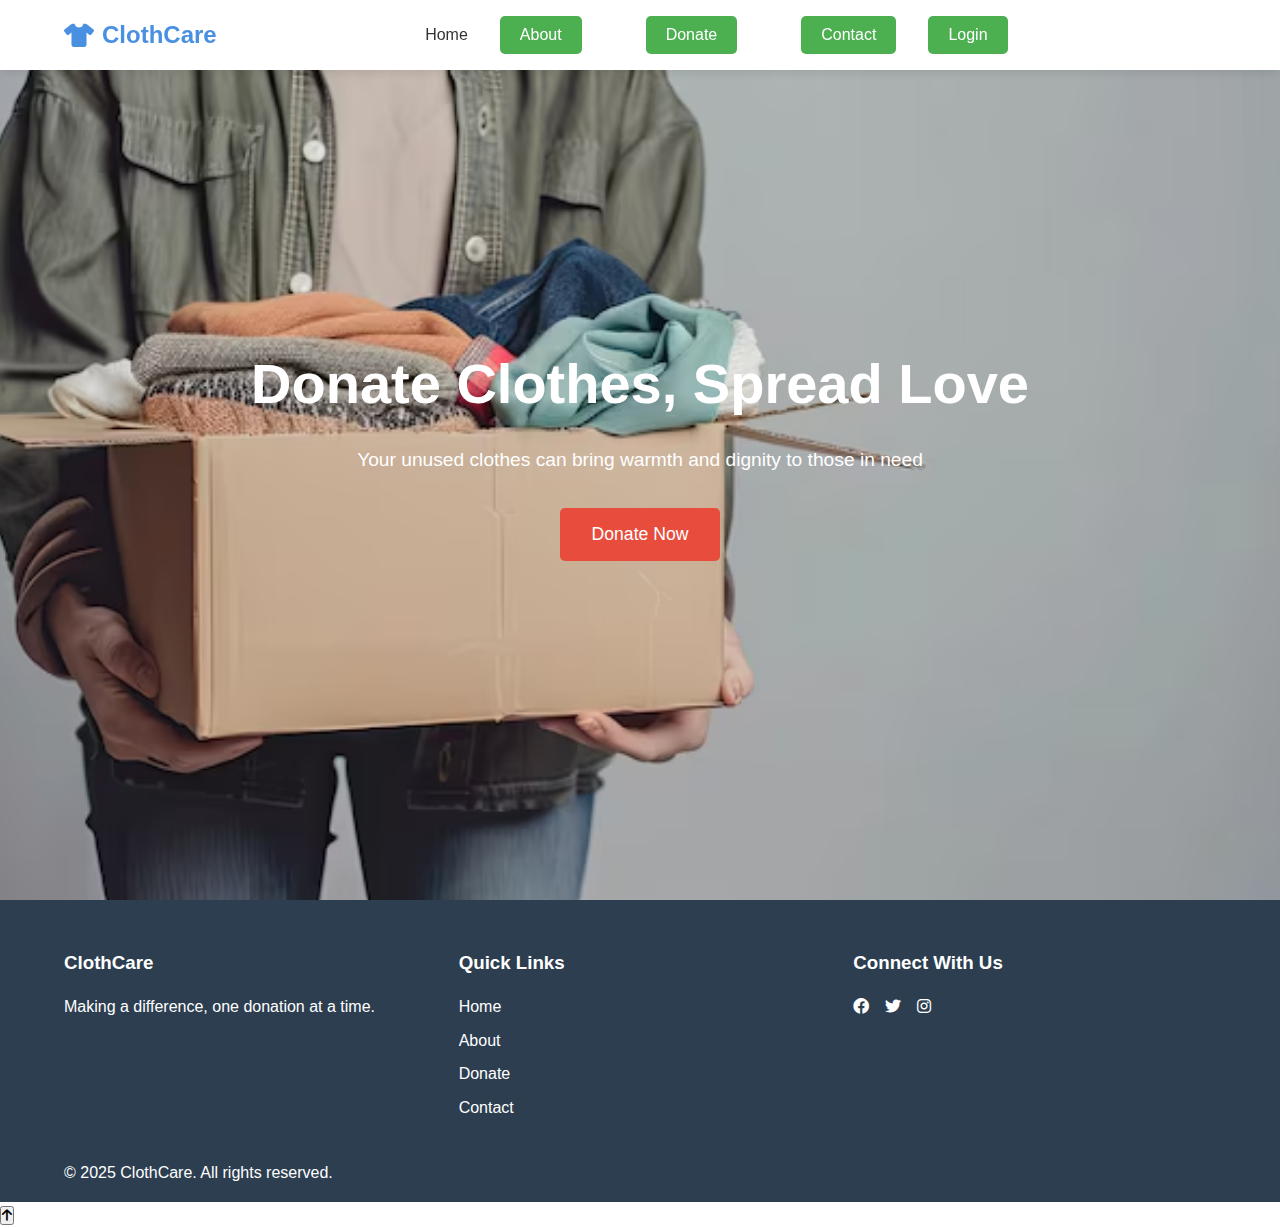
<file: index.html>
<!DOCTYPE html>
<html lang="en">
<head>
    <meta charset="UTF-8">
    <meta name="viewport" content="width=device-width, initial-scale=1.0">

    <title>ClothCare - Donate Clothes, Spread Love</title>

    <link rel="stylesheet" href="styles.css">
    <link href="https://cdnjs.cloudflare.com/ajax/libs/font-awesome/6.0.0/css/all.min.css" rel="stylesheet">
</head>
<body>

    <!-- Navigation -->
    <nav class="navbar">
        <div class="nav-brand">
            <i class="fas fa-tshirt"></i>
            <span>ClothCare</span>
        </div>
        <div class="nav-links" id="navLinks">
            <a href="#home">Home</a>
            <a href="about.html">
                <button type="button" >
                About </button></a>

            <a href="#donate"></a>
            <a href="donation.html">
                <button type="button" >
                Donate </button></a>

            <a href="#contact"></a>
            <a href="contact.html">
                <button type="button" >
                Contact </button></a>
         
            <a href="log.html">
                <button type="button" >
                Login </button></a>

        </div>
        <div class="hamburger" id="hamburger">
            <span></span>
            <span></span>
            <span></span>
        </div>
    </nav>

    <!-- Hero Section -->
    <section id="home" class="hero">
        <div class="hero-content">
            <h1>Donate Clothes, Spread Love</h1>
            <p>Your unused clothes can bring warmth and dignity to those in need</p>
          
            <button class="cta-button" onclick="location.href='#donate'">Donate Now</button>
        </div>
    </section>

    <!-- About Section -->
     
   <!-- <section id="about" class="about">
        <div class="about-content">
            <h2>Making a Difference</h2>
            <div class="stats-container">
                <div class="stat-box">
                    <i class="fas fa-users"></i>
                    <h3>10,000+</h3>
                    <p>People Helped</p>
                </div>
                <div class="stat-box">
                    <i class="fas fa-tshirt"></i>
                    <h3>50,000+</h3>
                    <p>Clothes Donated</p>
                </div>
                <div class="stat-box">
                    <i class="fas fa-hands-helping"></i>
                    <h3>1,000+</h3>
                    <p>Active Donors</p>
                </div>
            </div>
            <p class="about-text">
                At ClothCare, we believe in the power of giving. Every piece of clothing donated helps someone in need feel more confident and dignified. Join us in making a difference in your community.
            </p>
        </div>
    </section>
-->


    <!-- Donation Form Section -->
   <!-- <section id="donate" class="donate">
        <h2>Make a Donation</h2>
        <form id="donationForm" class="donation-form">
            <div class="form-group">
                <label for="fullName">Full Name</label>
                <input type="text" id="fullName" required>
            </div>
            <div class="form-group">
                <label for="email">Email</label>
                <input type="email" id="email" required>
            </div>
            <div class="form-group">
                <label>Type of Clothes</label>
                <div class="checkbox-group">
                    <label><input type="checkbox" value="shirts"> Shirts</label>
                    <label><input type="checkbox" value="pants"> Pants</label>
                    <label><input type="checkbox" value="jackets"> Jackets</label>
                    <label><input type="checkbox" value="shoes"> Shoes</label>
                </div>
            </div>
            <div class="form-group">
                <label for="condition">Condition</label>
                <select id="condition" required>
                    <option value="">Select condition</option>
                    <option value="new">New</option>
                    <option value="likeNew">Like New</option>
                    <option value="good">Good</option>
                    <option value="fair">Fair</option>
                </select>
            </div>
            <div class="form-group">
                <label for="comments">Special Instructions</label>
                <textarea id="comments"></textarea>
            </div>
            <button type="submit" class="submit-btn">Submit Donation</button>
        </form>
    </section>
-->
    <!-- Contact Section -->
     <!--
    <section id="contact" class="contact">
        <h2>Contact Us</h2>
        <form id="contactForm" class="contact-form">
            <div class="form-group">
                <label for="contactName">Name</label>
                <input type="text" id="contactName" required>
            </div>
            <div class="form-group">
                <label for="contactEmail">Email</label>
                <input type="email" id="contactEmail" required>
            </div>
            <div class="form-group">
                <label for="message">Message</label>
                <textarea id="message" required></textarea>
            </div>
            <button type="submit" class="submit-btn">Send Message</button>
        </form>
    </section>
-->

    <!-- Footer -->
    <footer class="footer">
        <div class="footer-content">
            <div class="footer-section">
                <h3>ClothCare</h3>
                <p>Making a difference, one donation at a time.</p>
            </div>
            <div class="footer-section">
                <h3>Quick Links</h3>
                <a href="#home">Home</a>
                <a href="#about">About</a>
                <a href="#donate">Donate</a>
                <a href="#contact">Contact</a>
            </div>
            <div class="footer-section">
                <h3>Connect With Us</h3>
                <div class="social-links">
                    <a href="#"><i class="fab fa-facebook"></i></a>
                    <a href="#"><i class="fab fa-twitter"></i></a>
                    <a href="#"><i class="fab fa-instagram"></i></a>
                </div>
            </div>
        </div>
        <div class="footer-bottom">
            <p>&copy; 2025 ClothCare. All rights reserved.</p>
        </div>
    </footer>

    <!-- Login Modal -->
     <!--
    <div id="loginModal" class="modal">
        <div class="modal-content">
            <span class="close">&times;</span>
            <h2>Login</h2>
            <form id="loginForm">
                <div class="form-group">
                    <label for="loginEmail">Email</label>
                    <input type="email" id="loginEmail" required>
                </div>
                <div class="form-group">
                    <label for="loginPassword">Password</label>
                    <input type="password" id="loginPassword" required>
                </div>
                <button type="submit" class="submit-btn">Login</button>
                <p class="form-footer">
                    Don't have an account? <a href="#" id="showSignup">Sign up</a>
                </p>
            </form>
        </div>
    </div>

    <div id="signupModal" class="modal">
        <div class="modal-content">
            <span class="close">&times;</span>
            <h2>Sign Up</h2>
            <form id="signupForm">
                <div class="form-group">
                    <label for="signupName">Full Name</label>
                    <input type="text" id="signupName" required>
                </div>
                <div class="form-group">
                    <label for="signupEmail">Email</label>
                    <input type="email" id="signupEmail" required>
                </div>
                <div class="form-group">
                    <label for="signupPassword">Password</label>
                    <input type="password" id="signupPassword" required>
                </div>
                <div class="form-group">
                    <label for="confirmPassword">Confirm Password</label>
                    <input type="password" id="confirmPassword" required>
                </div>
                <div class="form-group checkbox">
                    <input type="checkbox" id="terms" required>
                    <label for="terms">I agree to the Terms and Conditions</label>
                </div>
                <button type="submit" class="submit-btn">Sign Up</button>
                <p class="form-footer">
                    Already have an account? <a href="#" id="showLogin">Login</a>
                </p>
            </form>
        </div>
    </div>

-->

    <button id="scrollTop" class="scroll-top">
        <i class="fas fa-arrow-up"></i>
    </button>

    <script src="script.js"></script>
</body>
</html>
</file>
<file: styles.css>
/* Global Styles */
:root {
    --primary-color: #4a90e2;
    --secondary-color: #2c3e50;
    --accent-color: #e74c3c;
    --text-color: #333;
    --light-gray: #f5f5f5;
    --white: #ffffff;
    --shadow: 0 2px 10px rgba(0, 0, 0, 0.1);
}
.hero {
    height: 100vh;
    background-color: #ed2a2a; /* Temporary background color to test */
    background-image: url('cloth1.jpg');
    background-size: cover;
    background-position: center center;
    display: flex;
    align-items: center;
    justify-content: center;
    text-align: center;
    color: var(--white);
    padding: 0 1rem;
}



* {
    margin: 0;
    padding: 0;
    box-sizing: border-box;
}

html {
    scroll-behavior: smooth;
}

body {
    font-family: 'Segoe UI', Tahoma, Geneva, Verdana, sans-serif;
    line-height: 1.6;
    color: var(--text-color);

  
}


/* Navigation */
.navbar {
    position: fixed;
    top: 0;
    width: 100%;
    background: var(--white);
    padding: 1rem 5%;
    display: flex;
    justify-content: space-between;
    align-items: center;
    box-shadow: var(--shadow);
    z-index: 1000;
}

.nav-brand {
    display: flex;
    align-items: center;
    gap: 0.5rem;
    font-size: 1.5rem;
    font-weight: bold;
    color: var(--primary-color);
}

.nav-links {
    display: flex;
    gap: 2rem;
    align-items: center;
}

.nav-links a {
    text-decoration: none;
    color: var(--text-color);
    font-weight: 500;
    transition: color 0.3s;
}

.nav-links a:hover {
    color: var(--primary-color);
}

.login-btn {
    background: var(--primary-color);
    color: var(--white);
    padding: 0.5rem 1.5rem;
    border: none;
    border-radius: 5px;
    cursor: pointer;
    transition: background-color 0.3s;
}

.login-btn:hover {
    background: #357abd;
}

/* Hero Section */
/*
.hero {
    height: 100vh;
    background: linear-gradient(rgba(0, 0, 0, 0.5), rgba(0, 0, 0, 0.5)),
                url('/api/placeholder/1920/1080') center/cover;
    display: flex;
    align-items: center;
    justify-content: center;
    text-align: center;
    color: var(--white);
    padding: 0 1rem;
}
*/

/* Remove default link styling */
a {
    text-decoration: none;
}

/* Style the button inside the <a> tag */
a button {
    padding: 10px 20px;  /* Add padding for size */
    background-color: #4CAF50;  /* Green background */
    color: white;  /* Text color */
    border: none;  /* Remove the default border */
    border-radius: 5px;  /* Rounded corners */
    font-size: 16px;  /* Font size */
    cursor: pointer;  /* Change cursor to pointer when hovering */
    transition: background-color 0.3s ease;  /* Smooth transition for background color change */
}

/* Hover effect for the button */
a button:hover {
    background-color: #45a049;  /* Darker green when hovered */
}

.hero-content h1 {
    font-size: 3.5rem;
    margin-bottom: 1rem;
}

.hero-content p {
    font-size: 1.2rem;
    margin-bottom: 2rem;
}

.cta-button {
    background: var(--accent-color);
    color: var(--white);
    padding: 1rem 2rem;
    border: none;
    border-radius: 5px;
    font-size: 1.1rem;
    cursor: pointer;
    transition: background-color 0.3s;
}

.cta-button:hover {
    background: #c0392b;
}

/* About Section */
.about {
    padding: 5rem 10%;
    background: var(--light-gray);
}

.stats-container {
    display: grid;
    grid-template-columns: repeat(auto-fit, minmax(200px, 1fr));
    gap: 2rem;
    margin: 3rem 0;
}

.stat-box {
    background: var(--white);
    padding: 2rem;
    text-align: center;
    border-radius: 10px;
    box-shadow: var(--shadow);
}

.stat-box i {
    font-size: 2.5rem;
    color: var(--primary-color);
    margin-bottom: 1rem;
}

.stat-box h3 {
    font-size: 2rem;
    margin-bottom: 0.5rem;
    color: var(--secondary-color);
}

/* Forms */
.donation-form,
.contact-form {
    max-width: 600px;
    margin: 0 auto;
    padding: 2rem;
    background: var(--white);
    border-radius: 10px;
    box-shadow: var(--shadow);
}

.form-group {
    margin-bottom: 1.5rem;
}

.form-group label {
    display: block;
    margin-bottom: 0.5rem;
    font-weight: 500;
}

.form-group input,
.form-group select,
.form-group textarea {
    width: 100%;
    padding: 0.8rem;
    border: 1px solid #ddd;
    border-radius: 5px;
    font-size: 1rem;
}

.checkbox-group {
    display: grid;
    grid-template-columns: repeat(auto-fit, minmax(120px, 1fr));
    gap: 1rem;
}

.submit-btn {
    width: 100%;
    padding: 1rem;
    background: var(--primary-color);
    color: var(--white);
    border: none;
    border-radius: 5px;
    font-size: 1.1rem;
    cursor: pointer;
    transition: background-color 0.3s;
}

.submit-btn:hover {
    background: #357abd;
}

/* Footer */
.footer {
    background: var(--secondary-color);
    color: var(--white);
    padding: 3rem 5% 1rem;
}

.footer-content {
    display: grid;
    grid-template-columns: repeat(auto-fit, minmax(250px, 1fr));
    gap: 2rem;
    margin-bottom: 2rem;
}

.footer-section h3 {
    margin-bottom: 1rem;
}

.footer-section a {
    color: var(--white);
    text-decoration: none;
    display: block;
    margin-bottom: 0.5rem;
}

.social-links {
    display: flex;
    gap: 1rem
</file>
